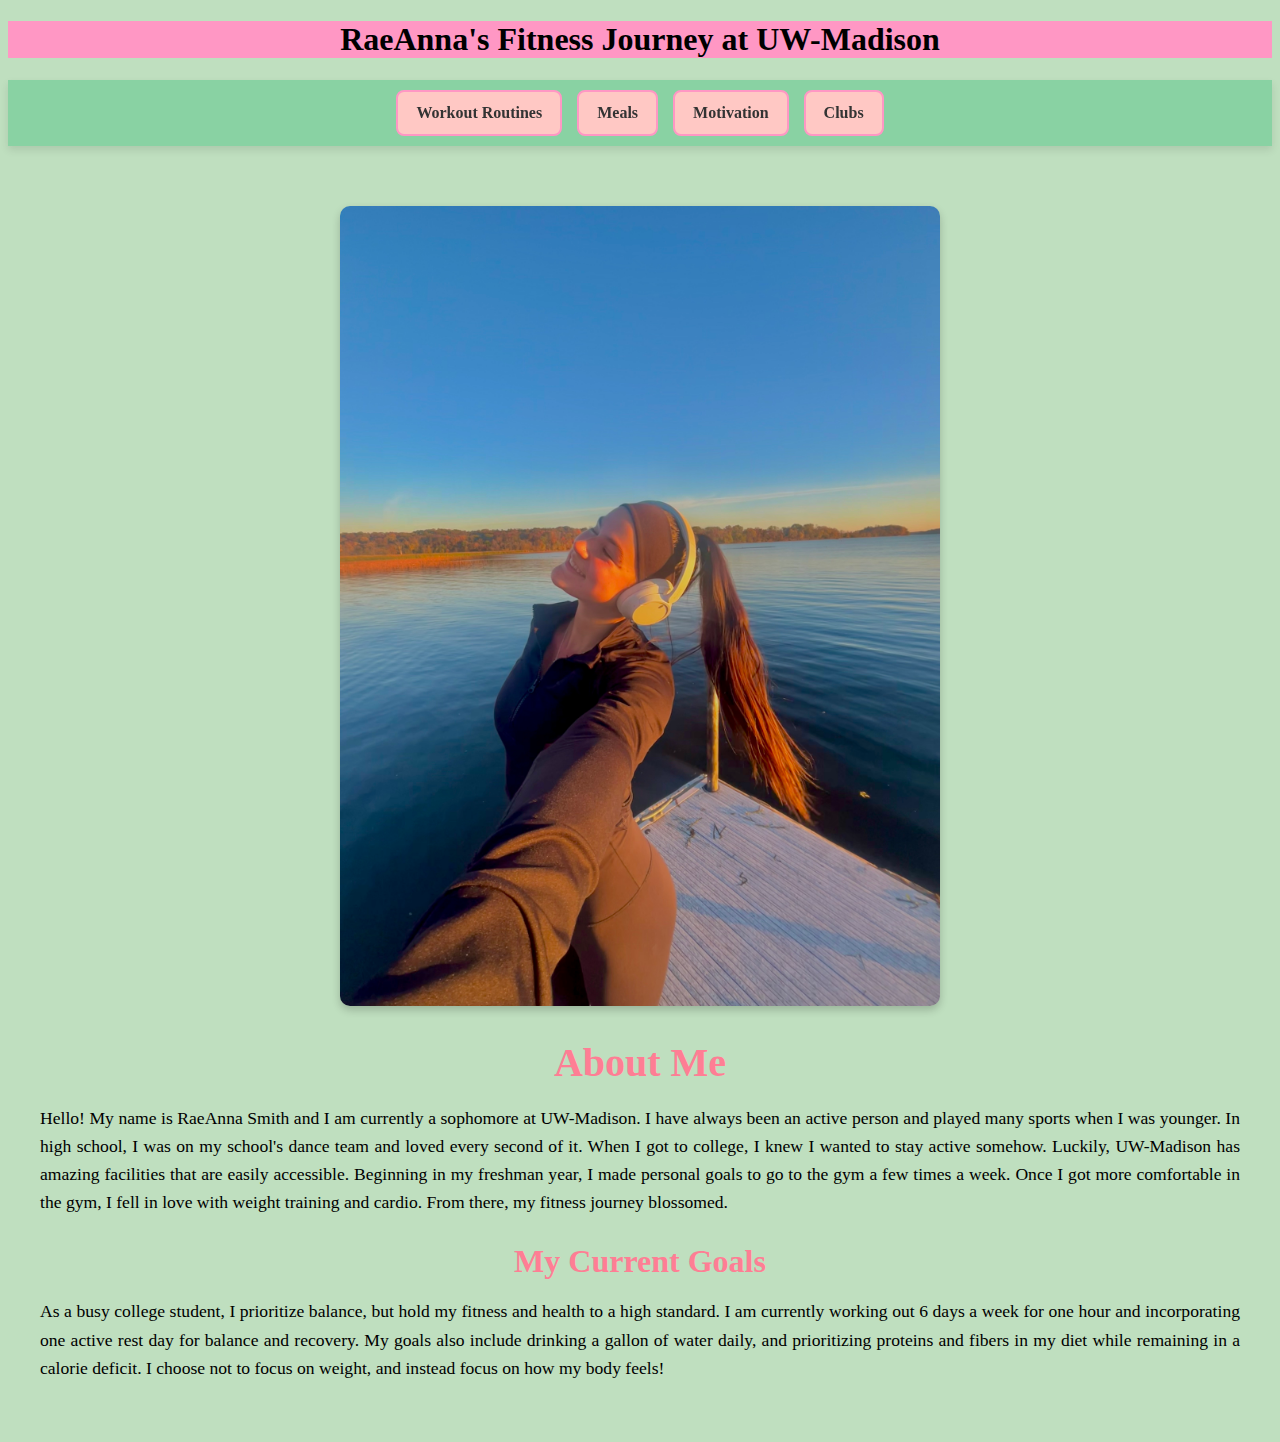
<file: index.html>
<!doctype html>
<html lang="en">
  <head>
    <meta charset="UTF-8">
    <title>RaeAnna's Fitness Journey</title>
    <meta name="viewport" content="width=device-width,initial-scale=1">
    <link rel="stylesheet" href="./style.css">
    <!--- Code above this line will not be displayed on the browser -->
  </head>
  <body class="index-page" style="background-color: rgb(191, 223, 191)">
    <header>
      <h1>RaeAnna's Fitness Journey at UW-Madison</h1>

      <nav class="navbar">
        <ul class="navbar-nav">
          <li class="nav-item">
            <a href="workout-routines/workouts.html">Workout Routines</a>
          </li>
          <li class="nav-item"><a href="meals/meals.html">Meals</a></li>
          <li class="nav-item">
            <a href="motivation/motivation.html">Motivation</a>
          </li>
          <li class="nav-item"><a href="clubs/clubs.html">Clubs</a></li>
        </ul>
      </nav>
    </header>
    <main>
      <img
        src="../images/running.jpg"
        alt="RaeAnna smiling wearing athletic clothes after a run with a lake and sunrise behind her"
      />
      <h2
        style="color: rgb(254, 126, 148); font-size: 250%; text-align: center"
      >
        About Me
      </h2>
      <p>
        Hello! My name is RaeAnna Smith and I am currently a sophomore at
        UW-Madison. I have always been an active person and played many sports
        when I was younger. In high school, I was on my school's dance team and
        loved every second of it. When I got to college, I knew I wanted to stay
        active somehow. Luckily, UW-Madison has amazing facilities that are
        easily accessible. Beginning in my freshman year, I made personal goals
        to go to the gym a few times a week. Once I got more comfortable in the
        gym, I fell in love with weight training and cardio. From there, my
        fitness journey blossomed.
      </p>
      <h2 style="text-align: center; color: rgb(254, 126, 148)">
        My Current Goals
      </h2>
      <p>
        As a busy college student, I prioritize balance, but hold my fitness and
        health to a high standard. I am currently working out 6 days a week for
        one hour and incorporating one active rest day for balance and recovery.
        My goals also include drinking a gallon of water daily, and prioritizing
        proteins and fibers in my diet while remaining in a calorie deficit. I
        choose not to focus on weight, and instead focus on how my body feels!
      </p>
    </main>
  </body>
</html>
</file>
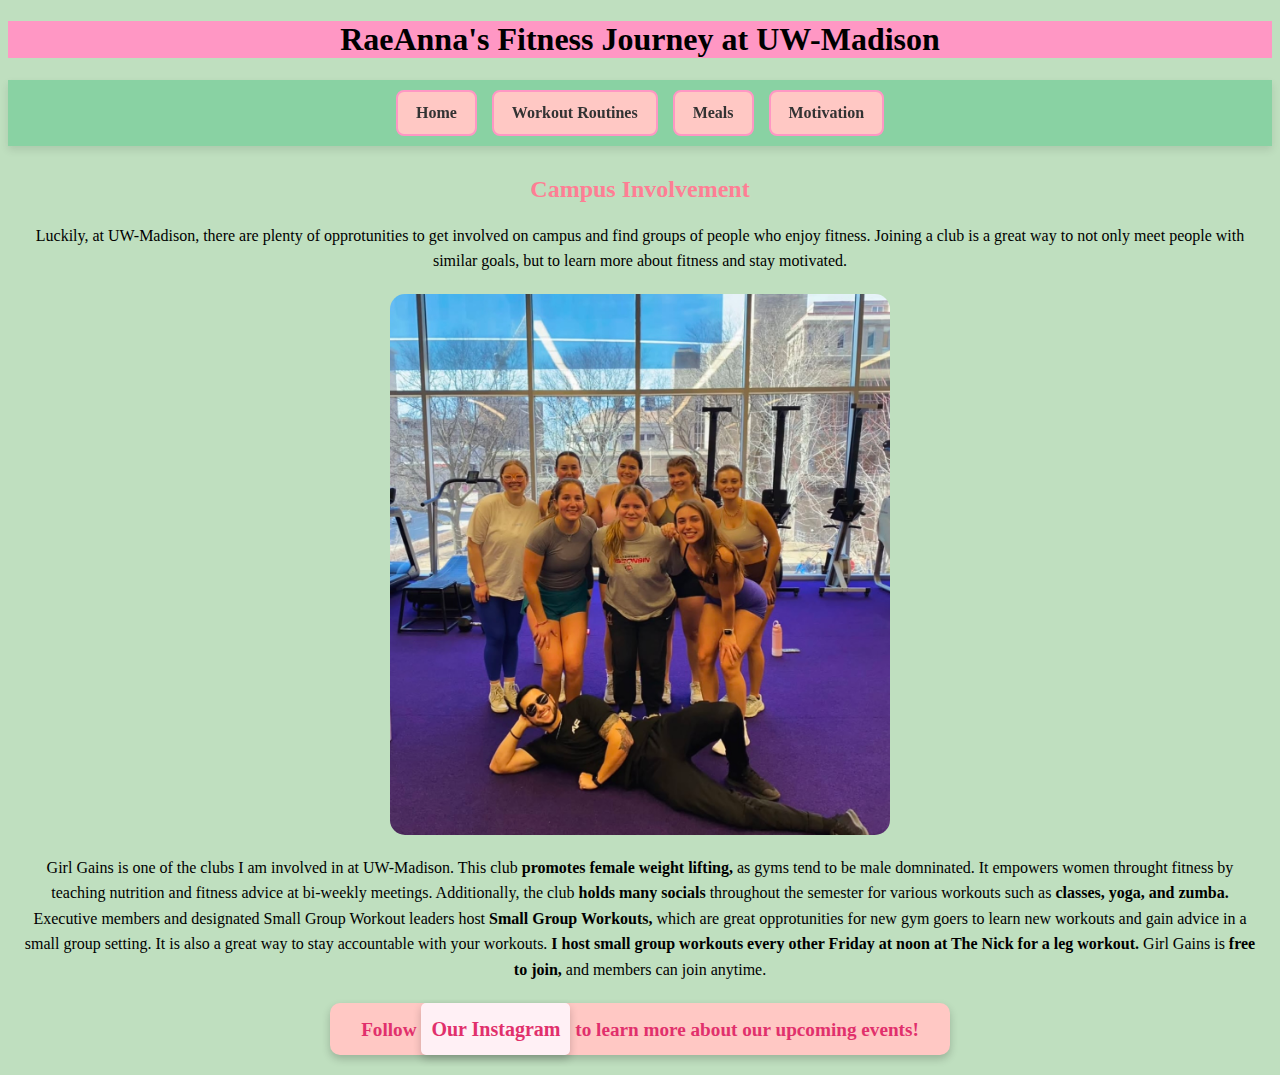
<file: clubs/clubs.html>
<!doctype html>
<html lang="en">
  <head>
  <meta charset="UTF-8">
  <title>UW Fitness Clubs</title>
  <meta name="viewport" content="width=device-width,initial-scale=1">
  <link rel="stylesheet" href="../style.css">
  </head>
  <!--- Code above this line will not be displayed on the browser -->
  <body class=club style="background-color:rgb(191, 223, 191);">
    <header>
    <h1>RaeAnna's Fitness Journey at UW-Madison</h1>
    <nav class="navbar">
      <ul class="navbar-nav">
       <li class="nav-item"><a href="../index.html">Home</a></li>
       <li class="nav-item"><a href="../workout-routines/workouts.html">Workout Routines</a></li>
       <li class="nav-item"><a href="../meals/meals.html">Meals</a></li>
       <li class="nav-item"><a href="../motivation/motivation.html">Motivation</a></li>
      </ul>
    </nav>
  </header>
  <main>
    <h2>Campus Involvement</h2>
    <p>Luckily, at UW-Madison, there are plenty of opprotunities to get involved on campus and find groups of people who enjoy fitness. Joining a club is a great way to not only meet people with similar goals, but to learn more about fitness and stay motivated.</p>
    <img class="girlgains-img" src="../images/girlgains.jpg" alt="A photo of some of the members of girl gains smiling in a gym after a group workout">
    <p>Girl Gains is one of the clubs I am involved in at UW-Madison. This club <strong>promotes female weight lifting,</strong> as gyms tend to be male domninated. It empowers women throught fitness by teaching nutrition and fitness advice at bi-weekly meetings. Additionally, the club <strong>holds many socials</strong> throughout the semester for various workouts such as <strong>classes, yoga, and zumba.</strong> Executive members and designated Small Group Workout leaders host <strong>Small Group Workouts,</strong> which are great opprotunities for new gym goers to learn new workouts and gain advice in a small group setting. It is also a great way to stay accountable with your workouts. <strong>I host small group workouts every other Friday at noon at The Nick for a leg workout.</strong> Girl Gains is <strong>free to join,</strong> and members can join anytime.</p>
    <p class="instagram">Follow <a class=instagram-link href="https://www.instagram.com/wiscogirlgains/" style="font-size: 20px; font-weight: bold; color: #E1306C;">Our Instagram</a> to learn more about our upcoming events!</p>
  </main>
  </body>
</html>
</file>
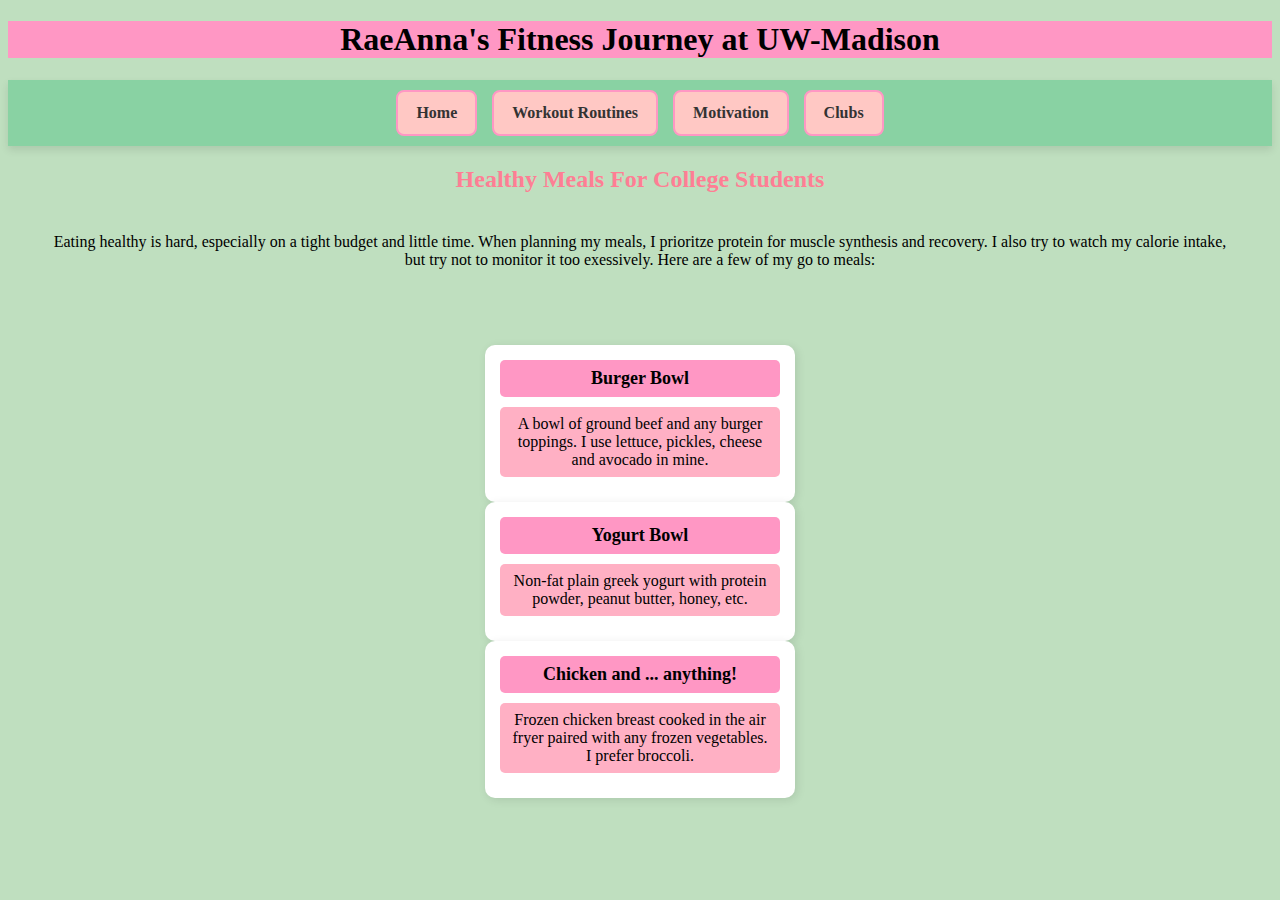
<file: meals/meals.html>
<!doctype html>
<html lang="en">
  <head>
  <meta charset="UTF-8">
  <title>Healthy Meals</title>
  <meta name="viewport" content="width=device-width,initial-scale=1">
  <link rel="stylesheet" href="../style.css">
  </head>
 
  <body class="meal-page" style="background-color:rgb(191, 223, 191);">
    <header>
    <h1>RaeAnna's Fitness Journey at UW-Madison</h1>
    <nav class="navbar">
      <ul class="navbar-nav">
       <li class="nav-item"><a href="../index.html">Home</a></li>
       <li class="nav-item"><a href="../workout-routines/workouts.html">Workout Routines</a></li>
       <li class="nav-item"><a href="../motivation/motivation.html">Motivation</a></li>
       <li class="nav-item"><a href="../clubs/clubs.html">Clubs</a></li>
      </ul>
    </nav>
    </header>

    <h2 style="color: rgb(254, 126, 148); text-align: center;">Healthy Meals For College Students</h2>
      <p>Eating healthy is hard, especially on a tight budget and little time. When planning my meals, I prioritze protein for muscle synthesis and recovery. I also try to watch my calorie intake, but try not to monitor it too exessively. Here are a few of my go to meals: </p>
    <div class="meal-container">
      <dl>
        <div class="meal-card">
      <dt style="background-color: #FF97C4">Burger Bowl</dt> 
      <dd style="background-color: #FFB0C4 ;">A bowl of ground beef and any burger toppings. I use lettuce, pickles, cheese and avocado in mine.</dd>
      </div>
      <div class="meal-card">
        <dt style="background-color: #FF97C4">Yogurt Bowl</dt>
    <dd style="background-color: #FFB0C4 ;">Non-fat plain greek yogurt with protein powder, peanut butter, honey, etc.</dd>
        </div>
        <div class="meal-card">
    <dt style="background-color: #FF97C4;">Chicken and ... anything!</dt>
    <dd style="background-color: #FFB0C4 ;">Frozen chicken breast cooked in the air fryer paired with any frozen vegetables. I prefer broccoli.</dd>
          </div>
    </dl>
  </div>
  </body>
</html>
</file>
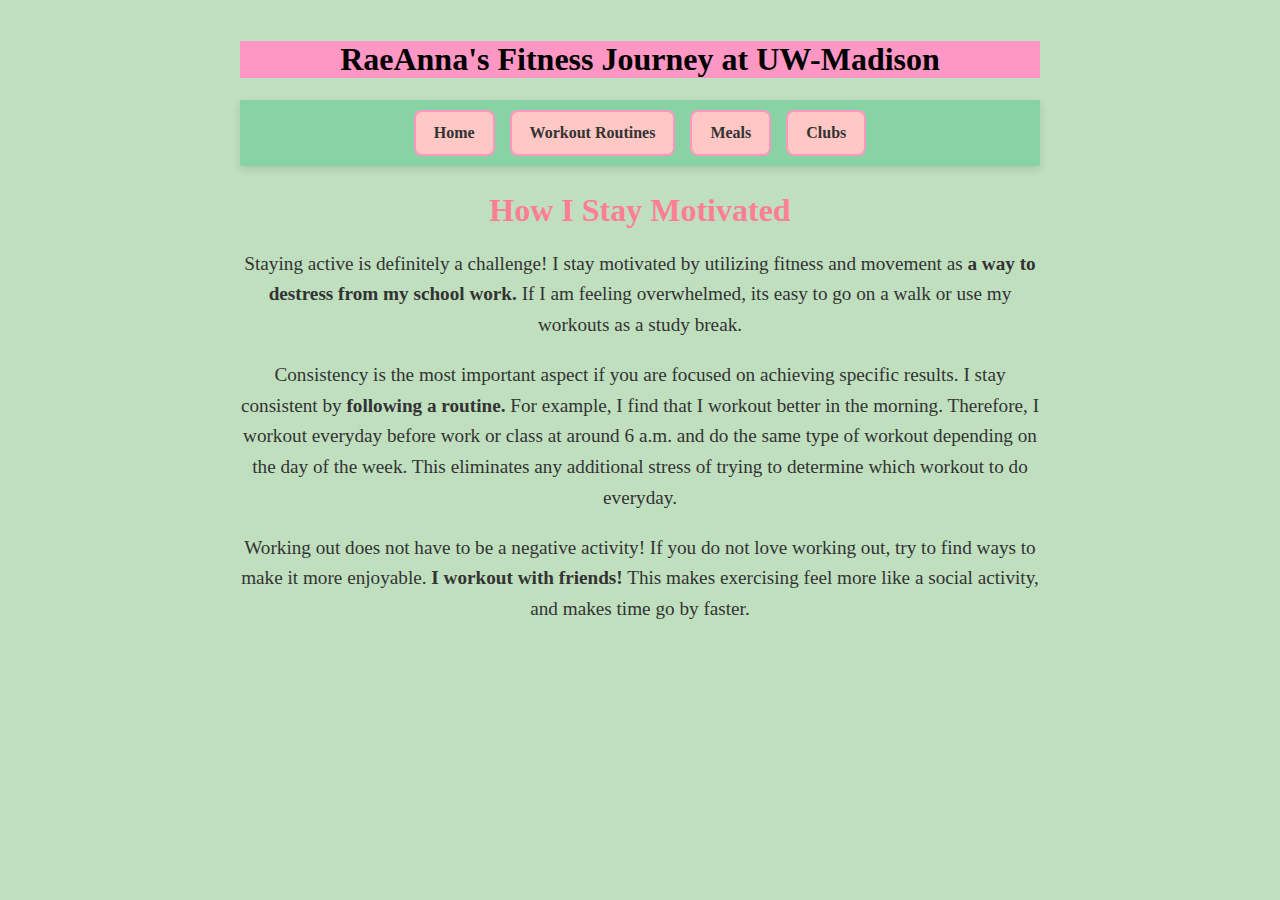
<file: motivation/motivation.html>
<!doctype html>
<html lang="en">
  <head>
    <meta charset="UTF-8">
    <title>Motivation</title>
    <meta name="viewport" content="width=device-width,initial-scale=1">
    <link rel="stylesheet" href="../style.css">
  </head>
  <!--- Code above this line will not be displayed on the browser -->
  <body class="motivation" style="background-color: rgb(191, 223, 191)">
    <header>
      <h1>RaeAnna's Fitness Journey at UW-Madison</h1>
      <nav class="navbar">
        <ul class="navbar-nav">
          <li class="nav-item"><a href="../index.html">Home</a></li>
          <li class="nav-item">
            <a href="../workout-routines/workouts.html">Workout Routines</a>
          </li>
          <li class="nav-item"><a href="../meals/meals.html">Meals</a></li>
          <li class="nav-item"><a href="../clubs/clubs.html">Clubs</a></li>
        </ul>
      </nav>
    </header>
    <main>
      <h2>How I Stay Motivated</h2>
      <p>
        Staying active is definitely a challenge! I stay motivated by utilizing
        fitness and movement as
        <strong>a way to destress from my school work.</strong> If I am feeling
        overwhelmed, its easy to go on a walk or use my workouts as a study
        break.
      </p>
      <p>
        Consistency is the most important aspect if you are focused on achieving
        specific results. I stay consistent by
        <strong>following a routine.</strong> For example, I find that I workout
        better in the morning. Therefore, I workout everyday before work or
        class at around 6 a.m. and do the same type of workout depending on the
        day of the week. This eliminates any additional stress of trying to
        determine which workout to do everyday.
      </p>
      <p>
        Working out does not have to be a negative activity! If you do not love
        working out, try to find ways to make it more enjoyable.
        <strong> I workout with friends!</strong> This makes exercising feel
        more like a social activity, and makes time go by faster.
      </p>
    </main>
  </body>
</html>
</file>
<file: style.css>
h1 {
  text-align: center;
  background-color: #ff97c4;
  font-family: "Lora", serif;
}

.p {
  font-family: "Georgia", serif;
}

/* Style the navbar */
.navbar {
  background-color: #89d2a3; /* Soft green background */
  padding: 10px 0;
  text-align: center;
  position: sticky;
  width: 100%;
  top: 0;
  left: 0;
  box-shadow: 0 4px 8px rgba(0, 0, 0, 0.1);
}

/* Style the list to be in a row */
.navbar-nav {
  list-style: none;
  padding: 0;
  margin: 0;
  display: flex;
  justify-content: center;
  gap: 15px;
}

/* Style each nav item */
.nav-item {
  display: inline-block;
}

/* Style the links to look like buttons */
.nav-item a {
  display: inline-block;
  padding: 12px 18px;
  background-color: #ffc8c4; /* Light pink */
  color: #333; /* Dark text for contrast */
  text-decoration: none;
  font-weight: bold;
  border-radius: 8px;
  transition:
    0.3s ease,
    transform 0.2s ease;
  border: 2px solid #ff97c4; /* Slight border for depth */
}

/* Hover effect */
.nav-item a:hover {
  background-color: #ffb0c4;
  transform: translateY(-2px); /* Slight lift effect */
}

/* Active/selected effect */
.nav-item a:active {
  background-color: #ff97c4;
  transform: translateY(0);
}

/* Main content styling */
.index-page main {
  max-width: 1200px;
  margin: 20px auto;
  padding: 20px;
}

.index-page img {
  width: 100%;
  height: auto;
  max-width: 600px;
  display: block;
  margin: 20px auto;
  border-radius: 10px;
  box-shadow: 0 4px 8px rgba(0, 0, 0, 0.2);
}

/* Section headers */
.index-page h2 {
  color: rgb(254, 126, 148);
  font-size: 2rem;
  margin-bottom: 15px;
}

/* About Me & Goals sections */
.index-page p {
  font-size: 1.1rem;
  line-height: 1.6;
  margin-bottom: 20px;
  text-align: justify;
}

/* Meal Page Layout */
.meal-container {
  display: flex;
  flex-wrap: wrap;
  justify-content: center; /* Center aligns all meal cards */
  align-items: center;
  gap: 20px;
  max-width: 900px;
  margin: 20px auto;
  padding: 20px;
}
.meal-page p{
  text-align: center;
  padding: 20px;
  margin: 20px;
  justify-content: center;
}

/* Meal Cards */
.meal-card {
  background-color: white;
  border-radius: 10px;
  padding: 15px;
  box-shadow: 2px 2px 10px rgba(0, 0, 0, 0.1);
  text-align: center;
  width: 280px; /* Standardized width for meal cards */
}

/* Meal Titles */
.meal-card dt {
  font-size: 18px;
  font-weight: bold;
  background-color: #ff97c4;
  padding: 8px;
  border-radius: 5px;
}

/* Meal Descriptions */
.meal-card dd {
  background-color: #ffb0c4;
  padding: 8px;
  border-radius: 5px;
  margin: 10px 0;
}

.workout-container {
  display: flex; /* Makes items inside line up */
  flex-direction: column; /* First, stack items vertically */
  align-items: center; /* Centers everything horizontally */
  max-width: 1000px; /* Keeps content from getting too wide */
  margin: 0 auto;
}
/* Workout info section - stays at the top */
.workout-info {
  width: 100%; /* Makes it full width */
  text-align: center; /* Centers the text */
  padding: 20px;
  background-color: #ffc8c4; /* Light pink */
  border-radius: 10px;
  color: #42684f;
}

.workout-layout {
  display: flex; /* Puts them side by side */
  justify-content: space-between; /* Adds space between them */
  align-items: flex-start; /* Aligns them at the top */
  gap: 20px; /* Adds some space between them */
  padding: 20px;
  width: 100%;
  max-width: 1000px; /* Keeps it from getting too stretched */
}
/* Workout content - on the left */
.workout-content {
  flex: 2; /* Makes it take up more space */
  max-width: 60%; /* Controls width */
  padding: 20px;
  background-color: #ffb0c4; /* Medium pink */
  border-radius: 10px;
  color: #42684f;
  box-shadow: 0 4px 8px rgba(0, 0, 0, 0.2);
}

/* Image section - on the right */
.workout-image {
  flex: 1; /* Makes it take up less space */
  max-width: 35%; /* Controls width */
}

.workout-image img {
  width: 100%; /* Makes sure it fits the box */
  border-radius: 10px; /* Soft corners */
  box-shadow: 0 4px 8px rgba(0, 0, 0, 0.2); /* Adds a shadow for a nice look */
}

/* Centering the main content */
.motivation {
  max-width: 800px; /* Restricts content width for readability */
  margin: 0 auto; /* Centers content horizontally */
  text-align: center; /* Centers text */
  padding: 20px;
}

/* Change the font for the h2 */
.motivation h2 {
  font-family: "Georgia", serif; /* Georgia is a common serif font */
  font-size: 2rem;
  color: rgb(254, 126, 148);
  margin-bottom: 10px;
}

/* Style the paragraphs */
.motivation p {
  font-size: 1.2rem;
  line-height: 1.6;
  color: #333; /* Dark gray for readability */
  margin-bottom: 15px;
}

/* Image styling */
.girlgains-img {
  width: 100%; /* This ensures the image scales to the width of its container */
  max-width: 500px; /* This limits the maximum width to 500px */
  height: auto; /* Keeps the aspect ratio intact */
  border-radius: 15px; /* Adds rounded corners */
  display: block; /* Centers the image */
  margin: 20px auto; /* Adds space around the image */
}

/* Instagram link styling */
.instagram-link {
  font-size: 1.5rem; /* Larger font size */
  font-weight: bold;
  color: #e1306c; /* Instagram brand color */
  text-decoration: none; /* Removes underline */
  background-color: #fff0f5; /* Light pink background for contrast */
  padding: 10px; /* Adds padding around the text */
  border-radius: 5px; /* Rounded corners */
  box-shadow: 0 4px 8px rgba(0, 0, 0, 0.2); /* Adds a subtle shadow */
  display: inline-block; /* Keeps it inline but gives block-level properties */
}

.instagram-link:hover {
  background-color: #f7a7c2; /* Instagram color on hover */
  color: white; /* Change text color to white on hover */
}
.instagram {
  background-color: #ffc8c4; /* Light pink background color */
  color: #e1306c; /* Instagram red/pink color for the text */
  font-size: 1.2rem; /* Slightly larger font size for emphasis */
  padding: 20px; /* Adds space inside the border */
  text-align: center; /* Centers the text */
  border-radius: 10px; /* Rounds the corners of the banner */
  box-shadow: 0 4px 8px rgba(0, 0, 0, 0.2); /* Adds a subtle shadow for depth */
  margin: 20px auto; /* Centers the banner and adds space around it */
  max-width: 600px; /* Restricts the maximum width of the banner */
  font-weight: bold; /* Makes the text bold */
}
/* Paragraph styling to add spacing between paragraphs */
.club p {
  margin-bottom: 20px; /* Adds space below each paragraph */
  line-height: 1.6; /* Increases line spacing for better readability */
  padding: 0 10px; /* Adds horizontal padding to avoid text touching edges */
  text-align: center;
}
.club h2 {
  margin-top: 30px; /* Adds space above the heading */
  color: rgb(254, 126, 148);
  text-align: center;
}
</file>
